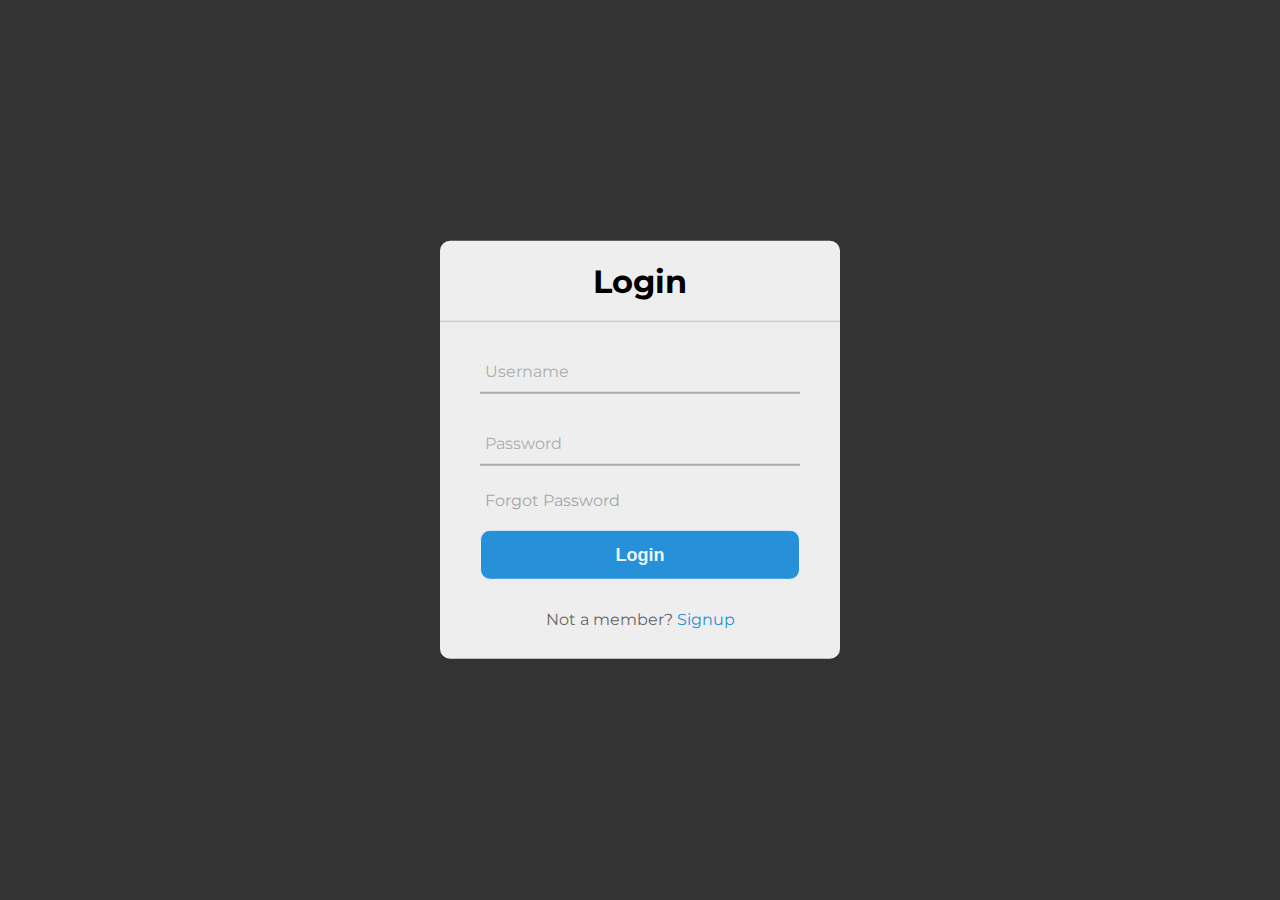
<file: login.html>
<html lang="en-IN" dir="ltr">
    <meta charset="UTF-8">
    <meta name="viewport" content="width=device-width, initial-scale=1.0">
    <link rel="stylesheet" href="">
    <link rel="preconnect" href="https://fonts.googleapis.com">
<link rel="preconnect" href="https://fonts.gstatic.com" crossorigin>
<link rel="preconnect" href="https://fonts.googleapis.com">
<link rel="preconnect" href="https://fonts.gstatic.com" crossorigin>
<link href="https://fonts.googleapis.com/css2?family=Montserrat:wght@500&display=swap" rel="stylesheet">    
<head>
<link rel="stylesheet" href="https://cdnjs.cloudflare.com/ajax/libs/font-awesome/6.2.0/css/all.min.css">
<link rel="stylesheet" href="login.css">
</head>
<body>
        <div class="center">
            <h1>Login</h1>
            <form method="post">
                <div class="txt-field">
                    <input type="text" required>
                    <span></span>
                    <label>Username</label>
                </div>
                <div class="txt-field">
                    <input type="password" required>
                    <span></span>
                    <label>Password </label>
                </div>
                <div class="fpass">Forgot Password</div>
                <input type="submit" value="Login">
                <div class="signup">
                Not a member? <a href="signup.html">Signup</a>
                </div>
            </form>
        </div>
    </body>
</html>
</file>
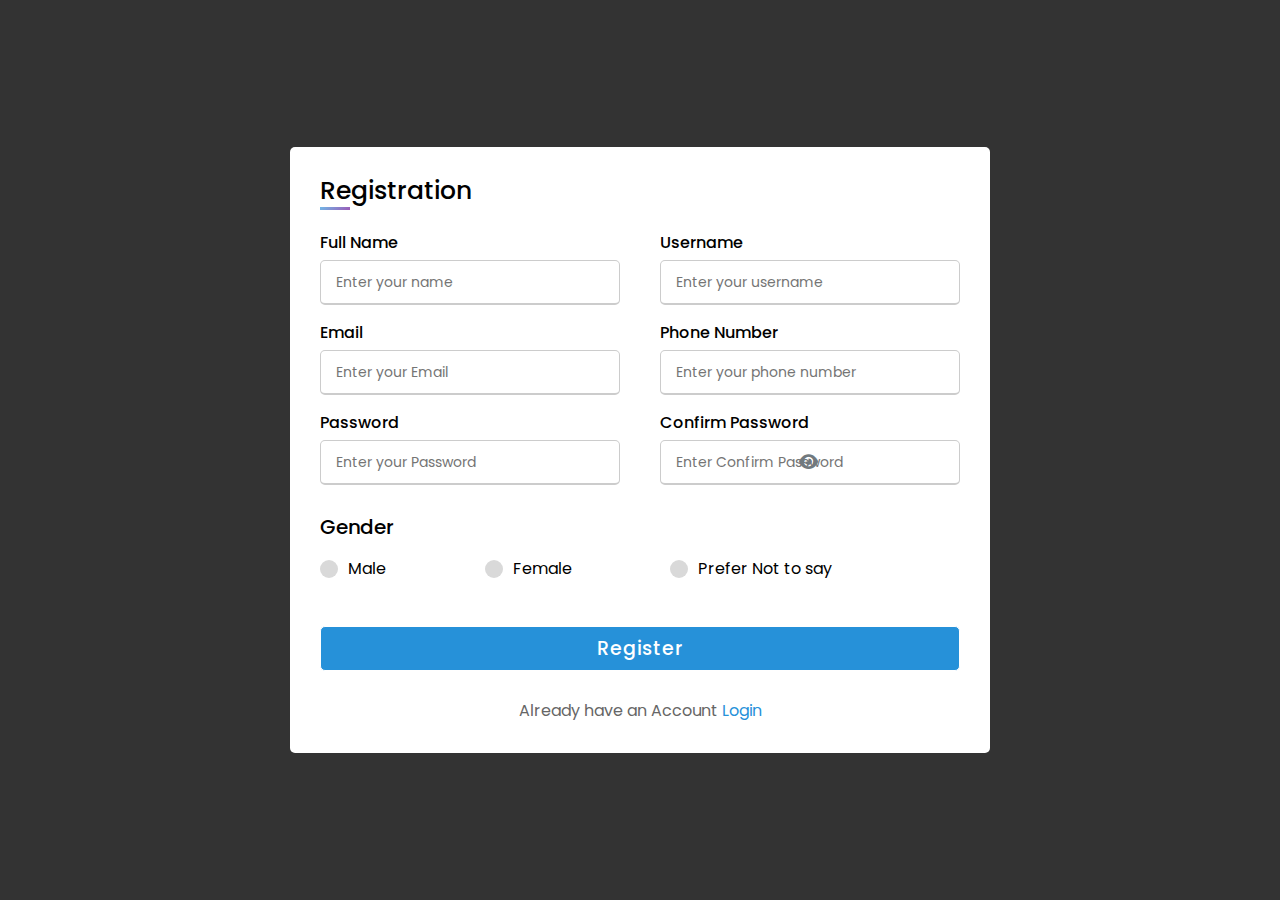
<file: signup.html>
<!DOCTYPE html>
<html lang="en">
<head>
    <meta charset="UTF-8">
    <meta http-equiv="X-UA-Compatible" content="IE=edge">
    <meta name="viewport" content="width=device-width, initial-scale=1.0">
    <title>Document</title>
    
    <link rel="preconnect" href="https://fonts.gstatic.com" crossorigin>
    <link href="https://fonts.googleapis.com/css2?family=Poppins:wght@500&display=swap" rel="stylesheet">
    <link rel="stylesheet" href="https://cdnjs.cloudflare.com/ajax/libs/font-awesome/6.2.0/css/all.min.css">
    <link rel="stylesheet" href="signup.css">
</head>
<body>
<!-- <body background="../Images/pexels-moose-photos-1037993.jpg"> -->
    <!-- <body background="../Images/5172658.jpg"> -->
    <div class="container">
        <div class="title">Registration</div>
        <form action="#">
            <div class="user-details">
                <div class="input-box">
                    <span class="details">Full Name</span>
                    <input type="text" placeholder="Enter your name" required>
                </div>
                <div class="input-box">
                    <span class="details">Username</span>
                    <input type="text" placeholder="Enter your username" required>
                </div>
                <div class="input-box">
                    <span class="details">Email</span>
                    <input type="email" placeholder="Enter your Email" required>
                </div>
                <div class="input-box">
                    <span class="details">Phone Number</span>
                    <input type="text" placeholder="Enter your phone number" required>
                </div>
                <div class="input-box">
                    <span class="details">Password</span>
                    <input type="password" placeholder="Enter your Password" required>
                </div>
                <div class="input-box">
                    <span class="details">Confirm Password</span>
                    <span class="password"><i class="fa-sharp fa-solid fa-eye" id="eye" aria-hidden="true" onclick="toggle()" ></i></span>
                    <script>var state=false;
                            function toggle(){
                                if(state){
                                    document.getElementById("password").setAttribute("type","password");
                                    document.getElementById('eye').style.color='#7a797e';
                                    state=false;
                                }
                                else{
                                    document.getElementById("password").setAttribute("type","text");
                                    document.getElementById('eye').style.color='#5887ef';
                                    state=true;
                                }
                            }
                    </script>
                    <input type="password" id="password" placeholder="Enter Confirm Password" required>
                </div>
            </div>
            <div class="gender-details">
                <input type="radio" name="gender" id="dot-1">
                <input type="radio" name="gender" id="dot-2">
                <input type="radio" name="gender" id="dot-3">
                <span class="gender-title">Gender</span>
                <div class="category">
                    <label for="dot-1">
                        <span class="dot one"></span>
                        <span class="gender">Male</span>
                    </label>
                    <label for="dot-2">
                        <span class="dot two"></span>
                        <span class="gender">Female</span>
                    </label>
                    <label for="dot-3">
                        <span class="dot three"></span>
                        <span class="gender">Prefer Not to say</span>
                    </label>
                </div>
            </div>
            <div class="button">
                <input type="submit" value="Register">
            </div>
            <div class="login">
                Already have an Account <a href="login.html"> Login</a>
            </div>
        </form>
    </div>
</body>
</html>
</file>
<file: login.css>
input{
    color: black;
}
body{
    margin: 0;
    padding: 0;
    font-family: 'Montserrat';
    background-color: #333;
    height: 100hv;
    background-repeat: no-repeat;
    background-size: cover;
    background-attachment: fixed;
}
.center{
    position: absolute;
    top: 50%;
    left: 50%;
    transform: translate(-50%,-50%);
    width: 400px;
    background: rgb(238, 238, 238);
    border-radius: 10px;
}
.center h1{
    text-align: center;
    padding: 0 0 20px 0px;
    border-bottom: 1px solid silver;
}
.center form{
    padding: 0px 40px;
    box-sizing:border-box;
    color: black;
}
.txt-field{
position: relative;
border-bottom: 2px solid #adadad;
margin: 30px 0;
}
.txt-field input{
    width: 100%;
    padding: 0 5px;
    height: 40px;
    font-size: 16px;
    border: none;
    background: none;
    outline: none;
}
.txt-field label{
    position: absolute;
    top: 50%;
    left: 5px;
    color: #adadad;
    transform: translateY(-50%);
    font-size: 16px;
    pointer-events: none;
    transition: 0.5s;
}
.txt-field span::before{
    content:'';
    position: absolute;
    top: 40px;
    left: 0;
    width: 0%;
    height: 2px;
    background:#2691d9;
    transition: 0.5s;
}
.txt-field input:focus~label,
.txt-field input:valid~label{
    top: -1px;
    color: #2691d9;
}
.txt-field input:focus~span::before,
.txt-field input:valid~span::before{
    width: 100%;
}
.fpass{
    margin: -5px 0 20px 5px;
    color: #a6a6a6;
    cursor: pointer;
}
.fpass:hover{
    text-decoration: underline;
    transition: 0.3s;
}
input[type="submit"]{
    width: 100%;
    height: 50px;
    border: 1px solid;
    background: #2691d9;
    border-radius: 10px;
    font-size: 18px;
    color: #e9f4fb;
    font-weight: 700;
    cursor: pointer;
    outline: none;
}
input[type="submit"]:hover{
    border-color: #2691d9;
    transition: 0.5s;
}
.signup{
    margin: 30px 0;
    text-align: center;
    font-size: 16px;
    color: #666666;
}
.signup a{
    color: #2691d9;
    text-decoration:none;
}
.signup a:hover{
    text-decoration:underline;
}

@media (max-width: 480px) {

    body {
        display: flex;
        justify-content: center;
        align-items: center;
    }

    .center {
        width: 320px;
    }
}
</file>
<file: signup.css>
*{
    margin: 0;
    padding: 0;
    box-sizing: border-box;
    font-family: 'poppins',sans-serif;
}

body{
    display: flex;
    height: 100vh;
    justify-content: center;
    align-items: center;
    padding: 10px;
    /* background-size: cover; */
    background-repeat: no-repeat;
    background-attachment: fixed;
    background-color: #333;
    /* background-color: rgb(222, 140, 141);
    background: linear-gradient(120deg,#d79bfa,#a041d6); */

}
.container{
    max-width: 700px;
    width: 100%;
    padding: 25px 30px;
    border-radius: 5px;
    background-color: #fff;
}
.container .title{
    font-size: 25px;
    font-weight: 500;
    position: relative;
}
.container .title::before{
    content: '';
    position: absolute;
    left: 0;
    bottom: 0;
    height: 3px;
    width: 30px;
    background: linear-gradient(135deg,#71b7e6,#9b59b6);
}
.container form .user-details{
    display: flex;
    flex-wrap: wrap;
    justify-content: space-between;
    margin: 20px 0px 12px 0px;
}
form .user-details .input-box{
    margin-bottom: 15px;
    width: calc(100%/2 - 20px);

}
.user-details .input-box input{
    height: 45px;
    width: 100%;
    border-radius: 5px;
    background-color: #fff;
    color: rgb(0, 0, 0);
    border: 1px solid #ccc;
    padding-left: 15px;
    font-size: 14px;
    outline: none;
    border-bottom-width: 2px;
    transition: all 0.3s;
}
.user-details .input-box input:focus,
.user-details .input-box input:valid{
    border-color: #9b59b6;
}
.user-details .input-box .details{
    font-weight: 500;
    display: block;
    margin-bottom: 5px;
}
form .gender-details .gender-title{
    font-size: 20px;
    font-weight: 500;
}
form .gender-details .category{
    display: flex;
    width: 80%;
    justify-content:space-between;
    margin: 14px 0;
}
.gender-details .category label{
    display: flex;
    align-items: center;
}
.gender-details .category .dot{
    width: 18px;
    height: 18px;
    background: #d9d9d9;
    border-radius: 50%;
    margin-right: 10px;
    border: 5px solid transparent;
    transition: all 0.3s ease;
}
#dot-1:checked~.category .one,
#dot-2:checked~.category .two,
#dot-3:checked~.category .three{
    border-color: #d9d9d9;
    background: #9b59b6;
}
form input[type="radio"]{
    display: none;
}
form .button{
    height:45px;
    margin:45px 0;
}
form .button input{
    background: #2691d9;
    height: 100%;
    width: 100%;
    outline: none;
    color: #fff;
    border: 1px solid;
    font-size: 19px;
    font-weight: 500;
    letter-spacing: 1px;
    border-radius: 5px;
    transition: 0.7s;
}
.login{
    margin: -18px 0px 05px;
    text-align: center;
    color: #666666;
    font-size: 16px;
}
.login a{
    text-decoration: none;
    color: #2691d9;
}
.login a:hover{
    text-decoration: underline;
}
form .button input:hover{
    border-color: #2691d9;
    transition: 0.5s;
}
.password{
    position: absolute;
    right: 450px;
    transform: translate(-65%,40%);
    cursor: pointer;
    
}
#eye{
font-size: 17px;
color: #71797e; 
}
@media (max-width:584px){
    .container{
        max-width: 100%;
    }
    form .user-details .input-box{
    margin-bottom: 15px;
    width:100%;
    }
    form .gender-details .category{ 
    width: 100%;  
    }
    .container form .user-details{
        max-height: 300px;
        overflow-y: scroll;
    }
    .user-details::-webkit-scrollbar{
        width: 0;
    }
}
</file>
